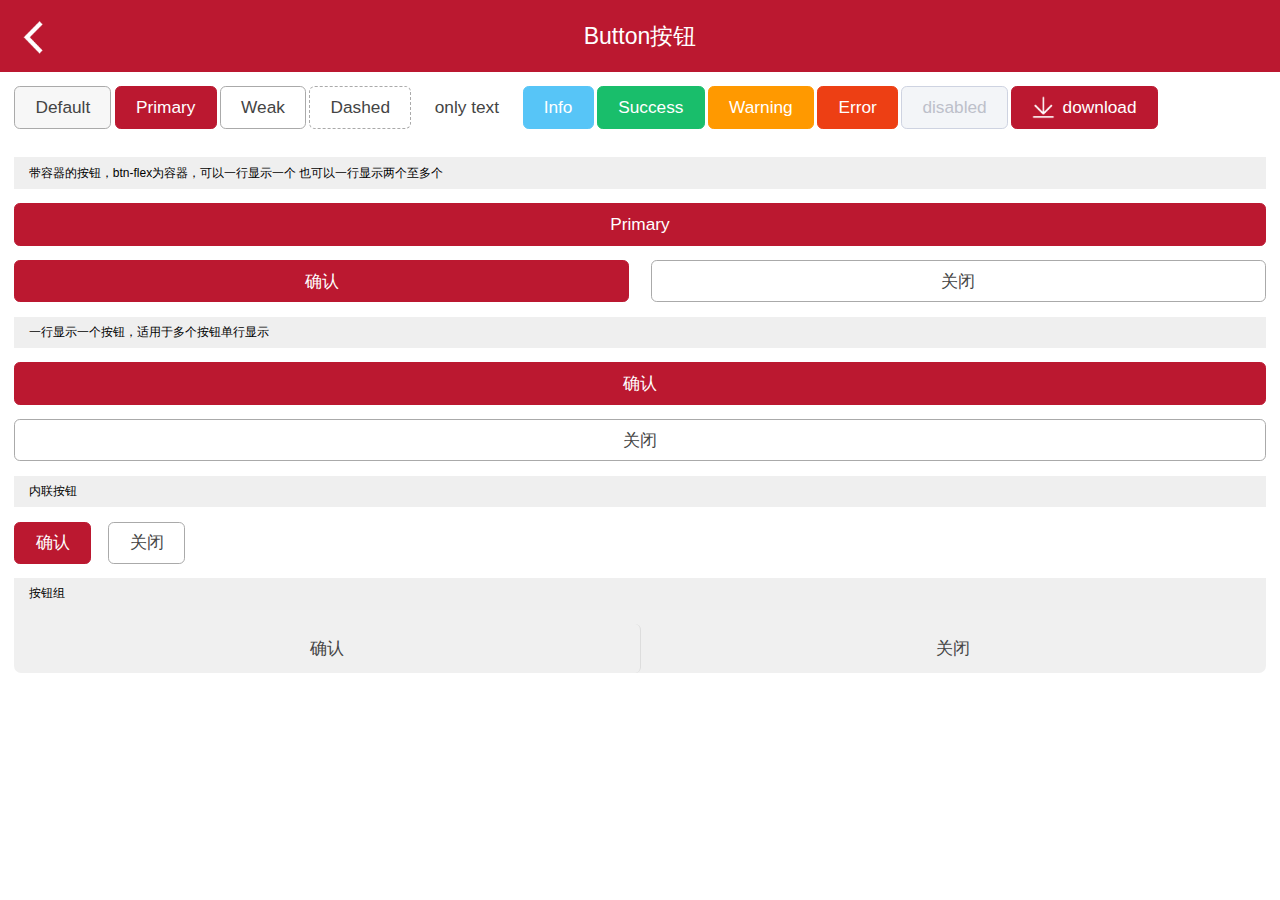
<file: html/Button.html>
<!doctype html>
<html>
<head>
	<meta charset="utf-8">
	<title>通用样式库</title>
    <meta name="viewport" content="width=device-width, initial-scale=1.0, maximum-scale=1.0, user-scalable=no" />
    <link rel="stylesheet" href="../css/reset.css"/>
    <link rel="stylesheet" href="../css/base.css"/>
    <link rel="stylesheet" href="../css/i-btn.css"/>
</head>

<body>
<div class="ui-module">
	<header class="header">
        <span class="header-l">
            <a href="index.html" class="item goback"></a>
        </span>
        <h1 class="tit">Button按钮</h1>
        <span class="header-r">
        </span>
    </header>
    <div class="ui-bd">
        <div class="btn-group">
            <span class="btn">Default</span>
            <span class="btn btn-primary">Primary</span>
            <span class="btn btn-weak">Weak</span>
            <span class="btn btn-dashed">Dashed</span>
            <span class="btn btn-txt">only text</span>
            <span class="btn btn-info">Info</span>
            <span class="btn btn-success">Success</span>
            <span class="btn btn-warning">Warning</span>
            <span class="btn btn-error">Error</span>
            <span class="btn btn-primary disabled">disabled</span>
            <span class="btn btn-primary"><i class="icon icon-dl"></i>download</span>
        </div>

        <div class="btn-group">
            <h2 class="mod-tit">带容器的按钮，btn-flex为容器，可以一行显示一个 也可以一行显示两个至多个</h2>
            <div class="btn-flex">
                <span class="btn btn-primary">Primary</span>
            </div>
            <div class="btn-flex">
                <span class="btn btn-primary">确认</span>
                <span class="btn btn-weak">关闭</span>
            </div>
            <h2 class="mod-tit">一行显示一个按钮，适用于多个按钮单行显示</h2>
            <div class="btn-block">
                <span class="btn btn-primary">确认</span>
                <span class="btn btn-weak">关闭</span>
            </div>
            <h2 class="mod-tit">内联按钮</h2>
            <div class="btn-inline">
                <span class="btn btn-primary">确认</span>
                <span class="btn btn-weak">关闭</span>
            </div>
            <h2 class="mod-tit">按钮组</h2>
            <div class="btn-row">
                <span class="btn btn-txt">确认</span>
                <span class="btn btn-txt">关闭</span>
            </div>
        </div>
    </div>
</div>
<script src="../js/flexible.js"></script>
</body>
</html>
</file>
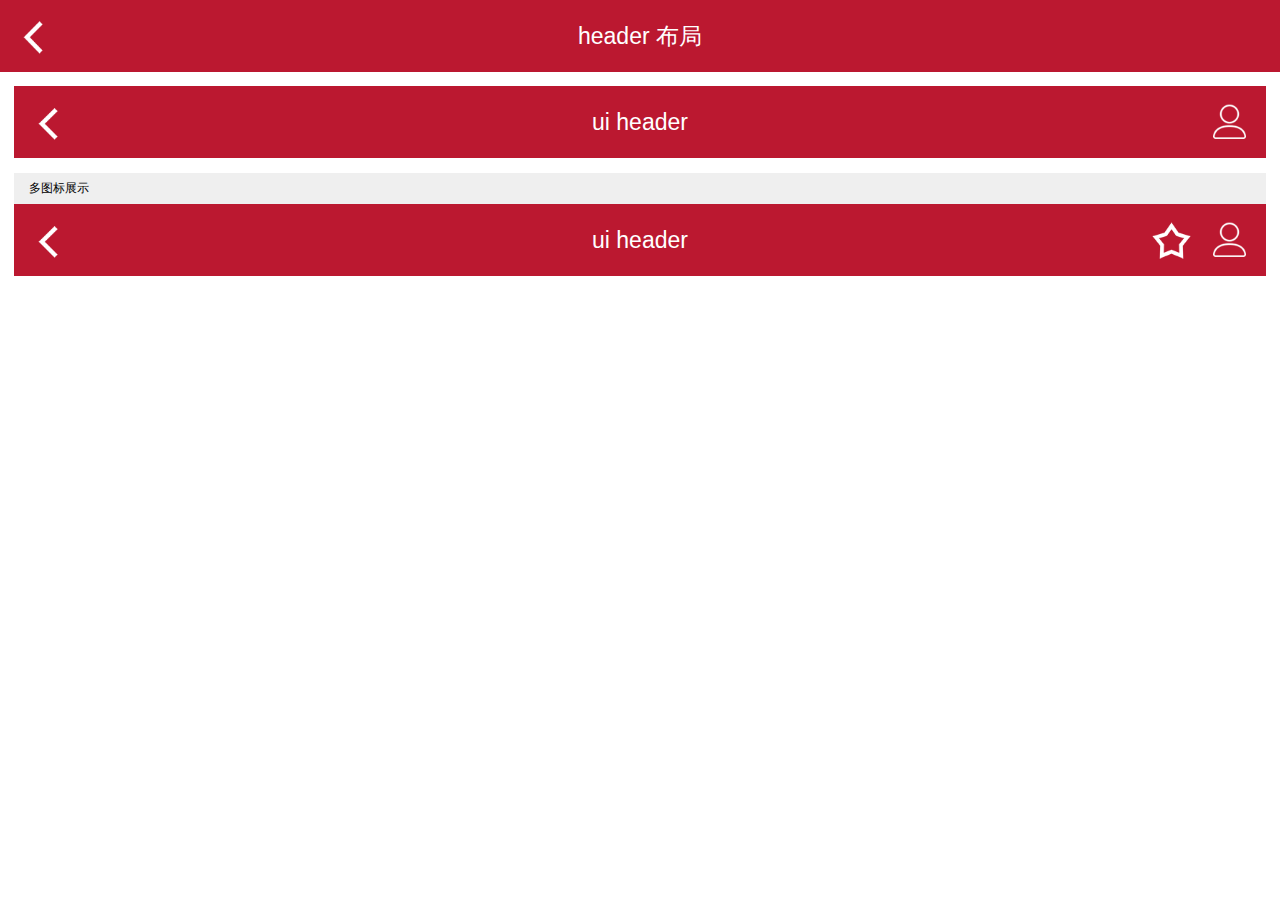
<file: html/header.html>
<!doctype html>
<html>
<head>
	<meta charset="utf-8">
	<title>i-ui</title>
    <meta name="viewport" content="width=device-width, initial-scale=1.0, maximum-scale=1.0, user-scalable=no" />
    <link rel="stylesheet" href="../css/reset.css"/>
    <link rel="stylesheet" href="../css/base.css"/>
    <link rel="stylesheet" href="../css/i-header.css"/>
</head>

<body>
<div class="ui-module">
	<header class="header">
        <span class="header-l">
            <a href="index.html" class="item goback"></a>
        </span>
        <h1 class="tit">header 布局</h1>
        <span class="header-r">
        </span>
    </header>
    <div class="ui-bd">
        <div class="header-group">
            <div class="ui-header">
                <div class="header-l">
                    <a href="" class="header-item">
                        <i class="icon icon-goback"></i>
                    </a>
                </div>
                <h1 class="tit">ui header</h1>
                <div class="header-r">
                    <a href="" class="header-item">
                        <i class="icon icon-user"></i>
                    </a>
                </div>
            </div>
            <h2 class="mod-tit">多图标展示</h2>
            <div class="ui-header">
                <div class="header-l">
                    <a href="" class="header-item">
                        <i class="icon icon-goback"></i>
                    </a>
                </div>
                <h1 class="tit">ui header</h1>
                <div class="header-r">
                    <a href="" class="header-item">
                        <i class="icon icon-clec"></i>
                    </a>
                    <a href="" class="header-item">
                        <i class="icon icon-user"></i>
                    </a>
                </div>
            </div>
        </div>
    </div>
</div>
<script src="../js/flexible.js"></script>
</body>
</html>
</file>
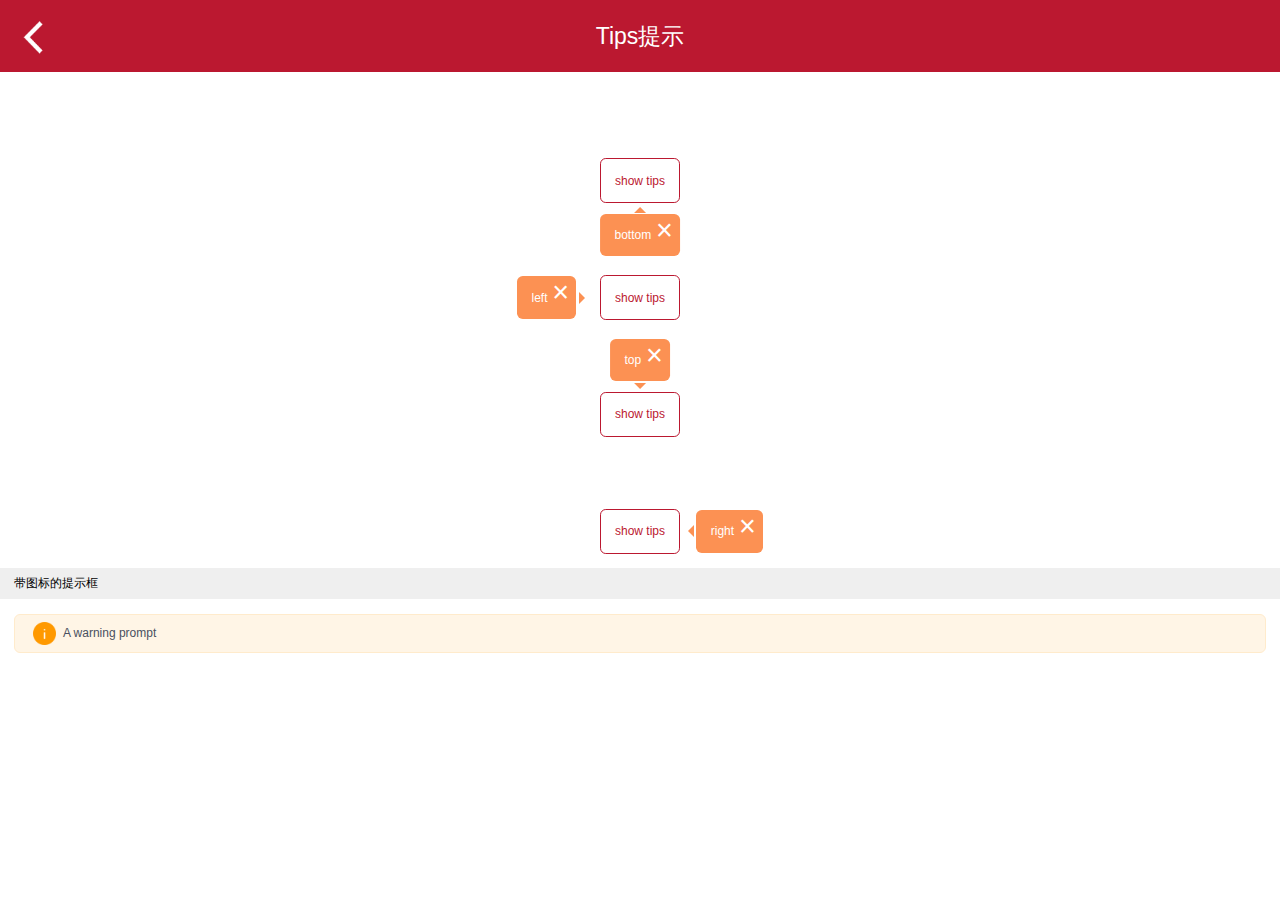
<file: html/tips.html>
<!doctype html>
<html>
<head>
	<meta charset="utf-8">
	<title>通用样式库</title>
    <meta name="viewport" content="width=device-width, initial-scale=1.0, maximum-scale=1.0, user-scalable=no" />
    <link rel="stylesheet" href="../css/reset.css"/>
    <link rel="stylesheet" href="../css/base.css"/>
    <link rel="stylesheet" href="../css/i-tips.css"/>
</head>

<body>
<div class="ui-module">
	<header class="header">
        <span class="header-l">
            <a href="index.html" class="item goback"></a>
        </span>
        <h1 class="tit">Tips提示</h1>
        <span class="header-r">
        </span>
    </header>
    <div class="ui-bd">
        <div class="tips-group">
            <div class="tips-eg">
                <div class="tips-cont">
                    show tips
                    <div class="panel-tips panel-tips-bottom">
                        <span class="close">×</span>
                        <span class="panel-tips-arrow"></span>
                        <p>bottom</p>
                    </div>
                </div>
            </div>
            <div class="tips-eg">
                <div class="tips-cont">
                    show tips
                    <div class="panel-tips panel-tips-left">
                        <span class="close">×</span>
                        <span class="panel-tips-arrow"></span>
                        <p>left</p>
                    </div>
                </div>
                
            </div>
            <div class="tips-eg">
                <div class="tips-cont">
                    show tips
                    <div class="panel-tips panel-tips-top">
                        <span class="close">×</span>
                        <span class="panel-tips-arrow"></span>
                        <p>top</p>
                    </div>
                </div>
                
            </div>

            <div class="tips-eg">
                <div class="tips-cont">
                    show tips
                    <div class="panel-tips panel-tips-right">
                        <span class="close">×</span>
                        <span class="panel-tips-arrow"></span>
                        <p>right</p>
                    </div>
                </div>
                
            </div>
        </div>

        <h2 class="mod-tit">带图标的提示框</h2>
        <div class="tips-group">
            <div class="mod-tips">
                <p><i class="icon-infor"></i>A warning prompt</p>
            </div>
        </div>
    </div>
</div>
<script src="../js/flexible.js"></script>
</body>
</html>
</file>
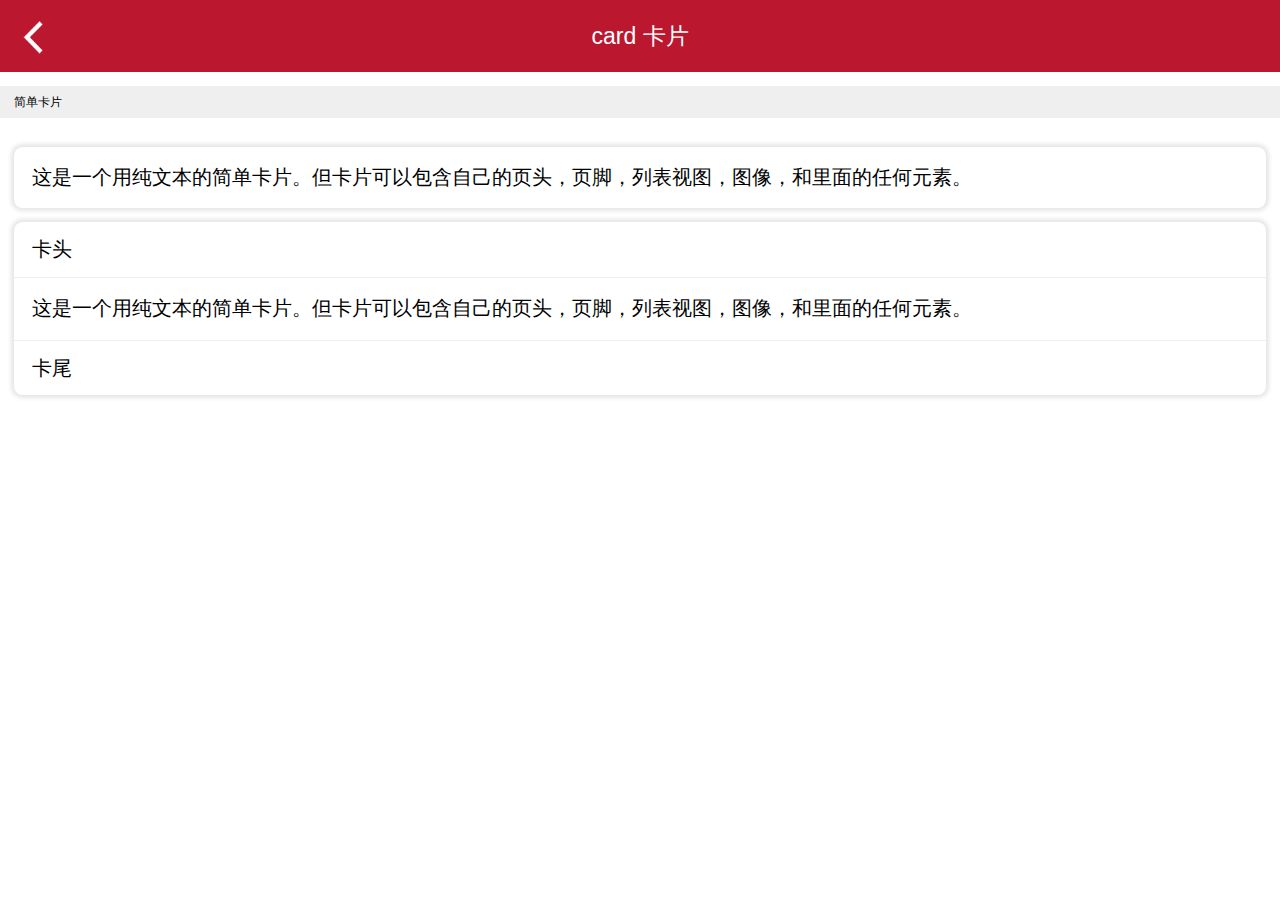
<file: html/card/card.html>
<!doctype html>
<html>
<head>
	<meta charset="utf-8">
	<title>通用样式库</title>
    <meta name="viewport" content="width=device-width, initial-scale=1.0, maximum-scale=1.0, user-scalable=no" />
    <link rel="stylesheet" href="../../css/reset.css"/>
    <link rel="stylesheet" href="../../css/base.css"/>
    <link rel="stylesheet" href="../../css/i-card.css"/>
</head>

<body>
<div class="ui-module">
	<header class="header">
        <span class="header-l">
            <a href="../index.html" class="item goback"></a>
        </span>
        <h1 class="tit">card 卡片</h1>
        <span class="header-r">
        </span>
    </header>
    <div class="ui-bd">
        <h2 class="mod-tit">简单卡片</h2>
        <div class="card-group">
            <div class="mode-card">
                <div class="card-bd">
                    <p>这是一个用纯文本的简单卡片。但卡片可以包含自己的页头，页脚，列表视图，图像，和里面的任何元素。</p>
                </div>
            </div>
             <div class="mode-card">
                <div class="card-hd">
                    <h2 class="tit">卡头</h2>
                </div>
                <div class="card-bd">
                    <p>这是一个用纯文本的简单卡片。但卡片可以包含自己的页头，页脚，列表视图，图像，和里面的任何元素。</p>
                </div>
                <div class="card-ft">
                    卡尾
                </div>
            </div>
        </div>
    </div>
</div>
<script src="../../js/flexible.js"></script>
</body>
</html>
</file>
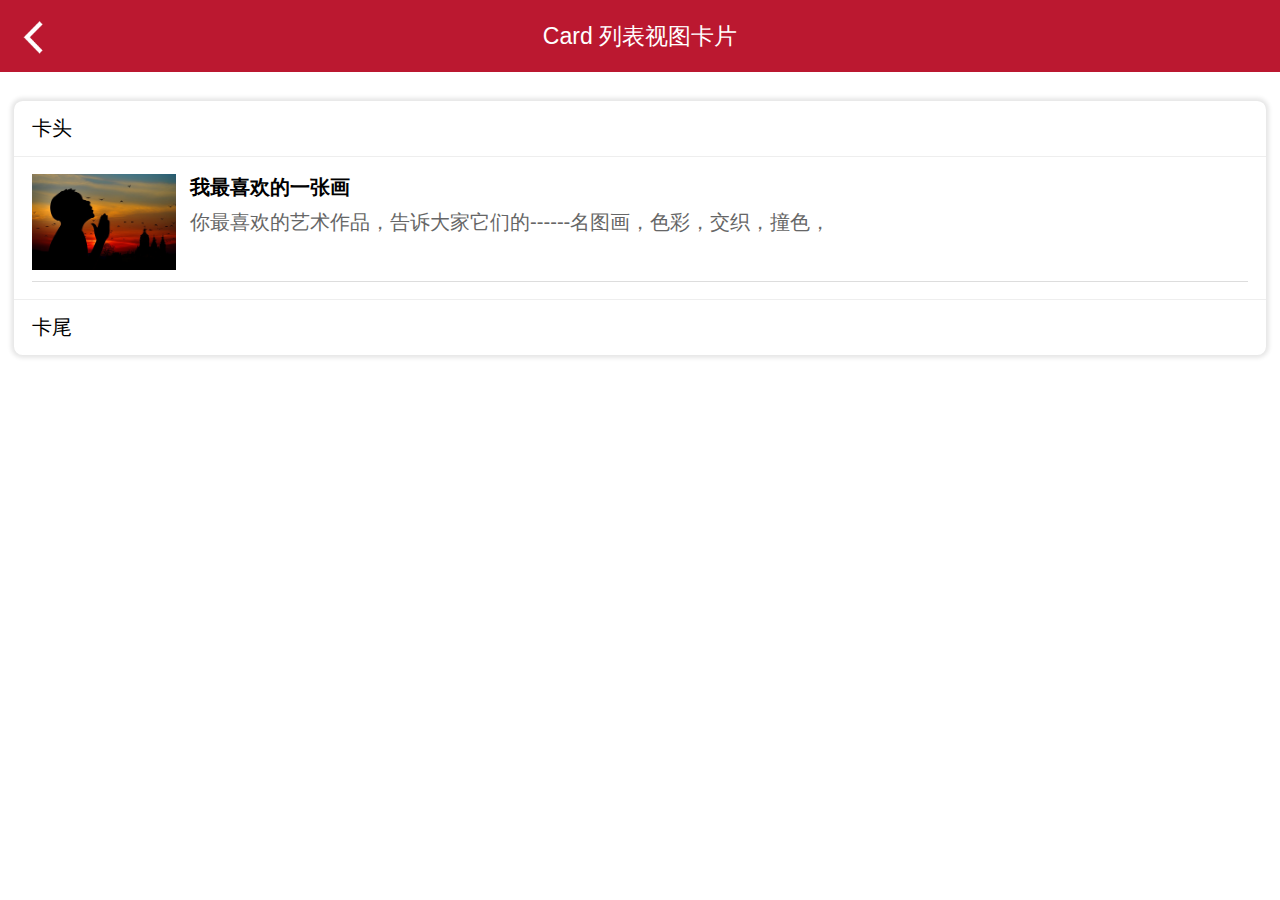
<file: html/card/cardList.html>
<!doctype html>
<html>
<head>
	<meta charset="utf-8">
	<title>通用样式库</title>
    <meta name="viewport" content="width=device-width, initial-scale=1.0, maximum-scale=1.0, user-scalable=no" />
    <link rel="stylesheet" href="../../css/reset.css"/>
    <link rel="stylesheet" href="../../css/base.css"/>
    <link rel="stylesheet" href="../../css/i-list.css"/>
    <link rel="stylesheet" href="../../css/i-card.css"/>
</head>

<body>
<div class="ui-module">
	<header class="header">
        <span class="header-l">
            <a href="../index.html" class="item goback"></a>
        </span>
        <h1 class="tit">Card 列表视图卡片</h1>
        <span class="header-r">
        </span>
    </header>
    <div class="ui-bd">
        <div class="card-group">
            <div class="mode-card">
                <div class="card-hd">
                    <h2 class="tit">卡头</h2>
                </div>
                <div class="card-bd">
                    <ul class="list-sty1">
                        <li>
                            <span class="img">
                                <img src="../../img/public/img4x3.jpg" alt="">
                            </span>
                            <div class="txt">
                                <h3 class="tit">我最喜欢的一张画</h3>
                                <p class="msg">你最喜欢的艺术作品，告诉大家它们的------名图画，色彩，交织，撞色，</p>
                            </div>
                        </li>
                    </ul>
                </div>
                <div class="card-ft">
                    卡尾
                </div>
            </div> 
        </div>
    </div>
</div>
<script src="../../js/flexible.js"></script>
</body>
</html>
</file>
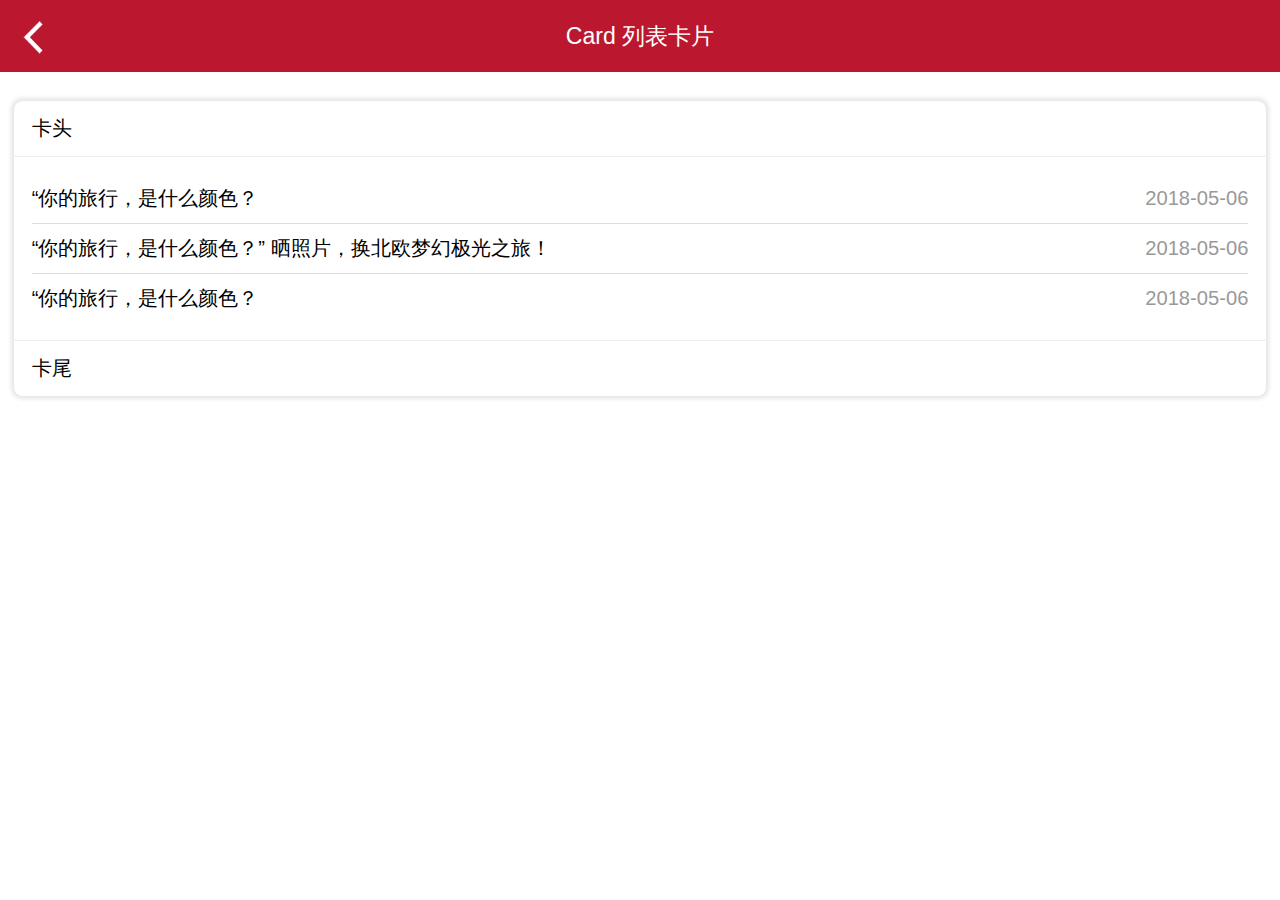
<file: html/card/cardList2.html>
<!doctype html>
<html>
<head>
    <meta charset="utf-8">
    <title>通用样式库</title>
    <meta name="viewport" content="width=device-width, initial-scale=1.0, maximum-scale=1.0, user-scalable=no" />
    <link rel="stylesheet" href="../../css/reset.css"/>
    <link rel="stylesheet" href="../../css/base.css"/>
    <link rel="stylesheet" href="../../css/i-list.css"/>
    <link rel="stylesheet" href="../../css/i-card.css"/>
</head>

<body>
<div class="ui-module">
    <header class="header">
        <span class="header-l">
            <a href="../index.html" class="item goback"></a>
        </span>
        <h1 class="tit">Card 列表卡片</h1>
        <span class="header-r">
        </span>
    </header>
    <div class="ui-bd">
        <div class="card-group">
            <div class="mode-card">
                <div class="card-hd">
                    <h2 class="tit">卡头</h2>
                </div>
                <div class="card-bd">
                    <ul class="list-sty2">
                        <li>
                            <h3 class="txt">“你的旅行，是什么颜色？</h3>
                            <span class="time">2018-05-06</span>
                        </li>
                        <li>
                            <h3 class="txt">“你的旅行，是什么颜色？” 晒照片，换北欧梦幻极光之旅！</h3>
                            <span class="time">2018-05-06</span>
                        </li>
                        <li>
                            <h3 class="txt">“你的旅行，是什么颜色？</h3>
                            <span class="time">2018-05-06</span>
                        </li>
                    </ul>
                </div>
                <div class="card-ft">
                    卡尾
                </div>
            </div> 
        </div>
    </div>
</div>
<script src="../../js/flexible.js"></script>
</body>
</html>
</file>
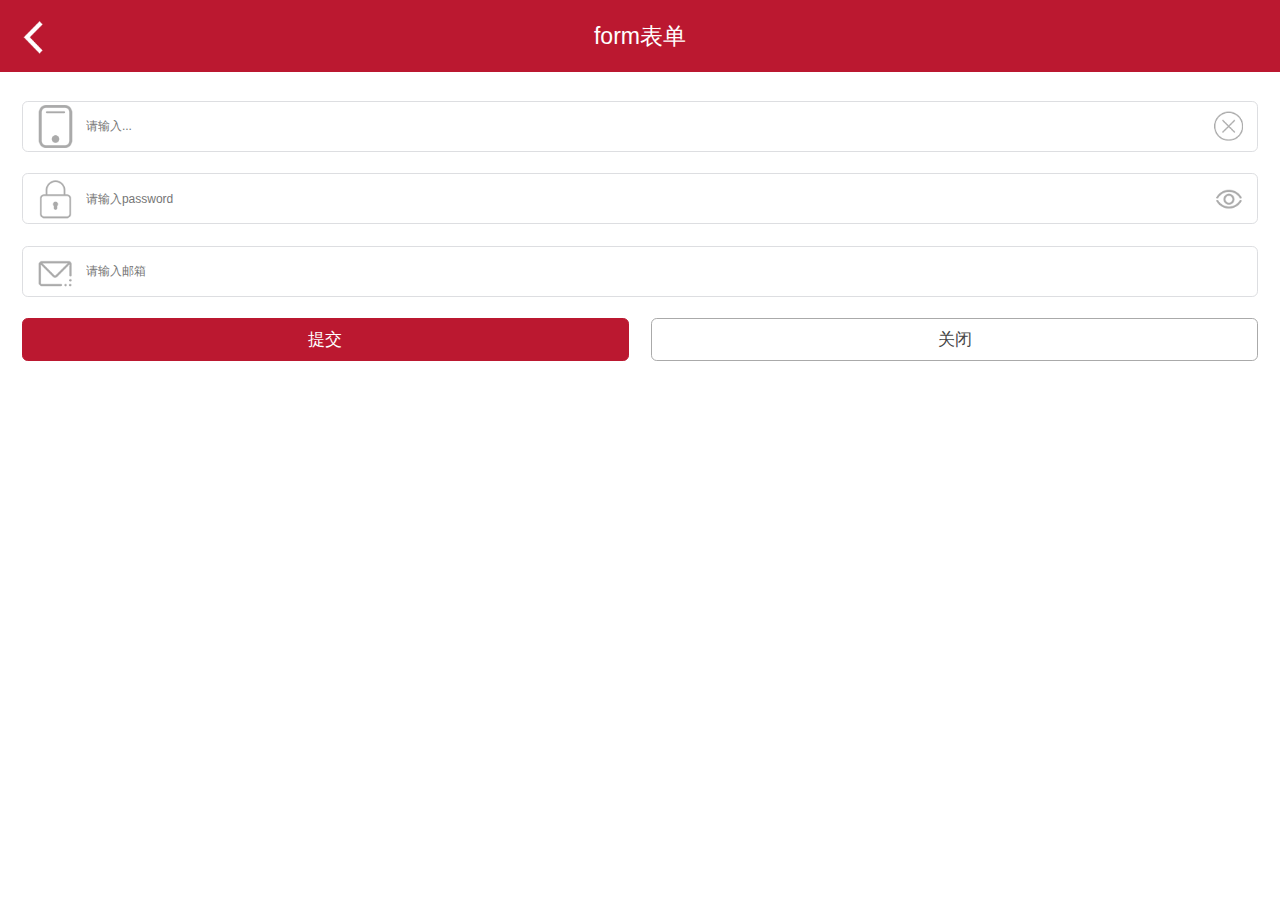
<file: html/form/form-icon.html>
<!doctype html>
<html>
<head>
	<meta charset="utf-8">
	<title>通用样式库</title>
    <meta name="viewport" content="width=device-width, initial-scale=1.0, maximum-scale=1.0, user-scalable=no" />
    <link rel="stylesheet" href="../../css/reset.css"/>
    <link rel="stylesheet" href="../../css/base.css"/>
    <link rel="stylesheet" href="../../css/i-btn.css"/>
    <link rel="stylesheet" href="../../css/i-form.css"/>
</head>

<body>
<div class="ui-module">
	<header class="header">
        <span class="header-l">
            <a href="../index.html" class="item goback"></a>
        </span>
        <h1 class="tit">form表单</h1>
        <span class="header-r">
        </span>
    </header>
    <div class="ui-bd">
        <div class="fm-group">
            <ul class="fm-icon-list">
                <li class="fm-item">
                    <span class="icon icon-iphone"></span>
                    <div class="txt">
                        <input type="text" placeholder="请输入..." class="ipt-txt ipt-all">
                        <span class="delet"></span>
                    </div>
                </li>
                <li class="fm-item">
                    <span class="icon icon-psw"></span>
                    <div class="txt">
                        <input type="password" placeholder="请输入password" class="ipt-txt ipt-all">
                        <span class="eye eye-open"></span>
                    </div>
                </li>
                <li class="fm-item">
                    <span class="icon icon-email"></span>
                    <div class="txt">
                        <input type="text" placeholder="请输入邮箱" class="ipt-txt ipt-all">
                    </div>
                </li>
            </ul>
            <div class="btn-flex">
                <span class="btn btn-primary">提交</span>
                <span class="btn btn-weak">关闭</span>
            </div>
        </div>
    </div>
</div>
<script src="../../js/flexible.js"></script>
</body>
</html>
</file>
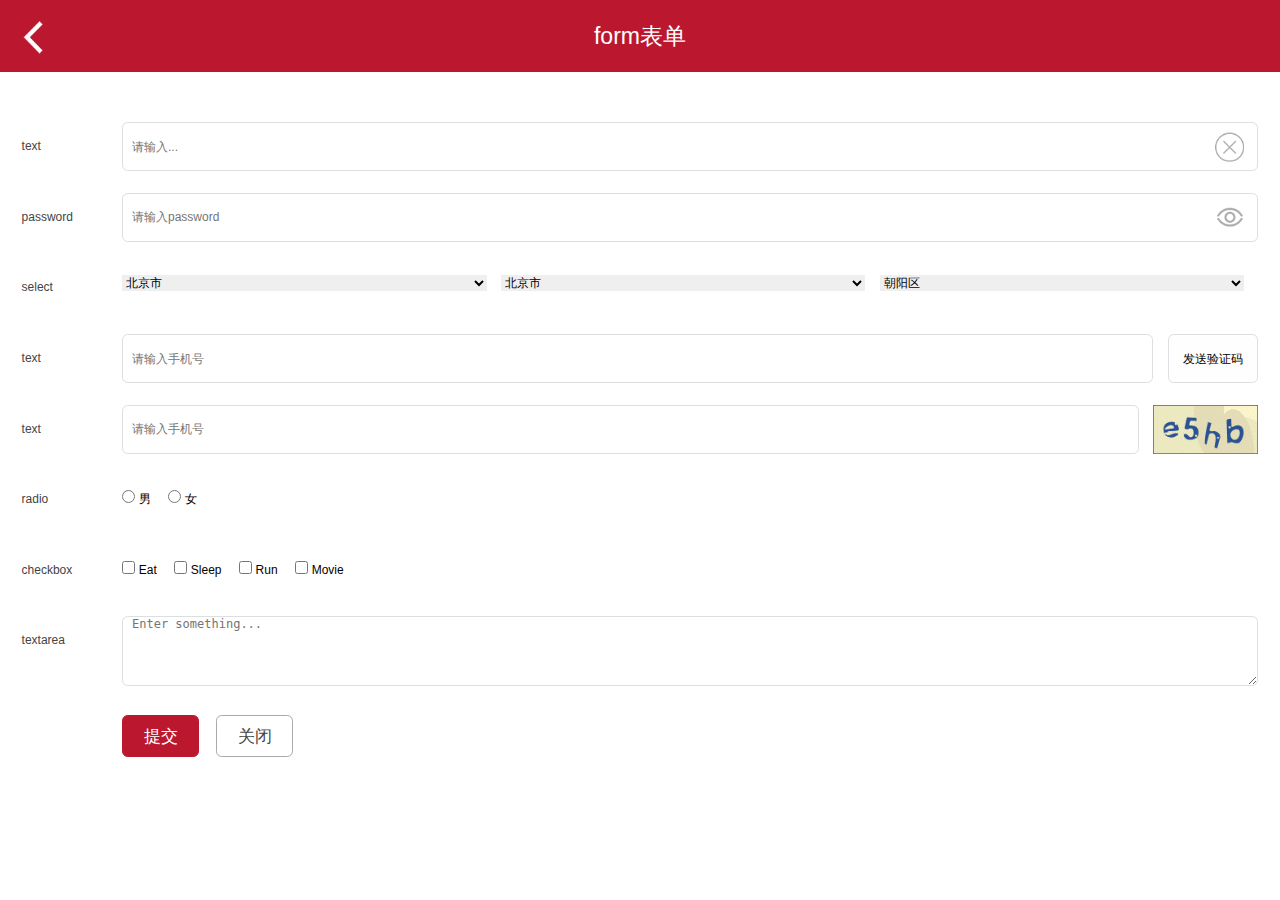
<file: html/form/form.html>
<!doctype html>
<html>
<head>
	<meta charset="utf-8">
	<title>通用样式库</title>
    <meta name="viewport" content="width=device-width, initial-scale=1.0, maximum-scale=1.0, user-scalable=no" />
    <link rel="stylesheet" href="../../css/reset.css"/>
    <link rel="stylesheet" href="../../css/base.css"/>
    <link rel="stylesheet" href="../../css/i-btn.css"/>
    <link rel="stylesheet" href="../../css/i-form.css"/>
</head>

<body>
<div class="ui-module">
	<header class="header">
        <span class="header-l">
            <a href="../index.html" class="item goback"></a>
        </span>
        <h1 class="tit">form表单</h1>
        <span class="header-r">
        </span>
    </header>
    <div class="ui-bd">
        <div class="fm-group">
            <ul class="fm-list">
                <li class="fm-item">
                    <span class="tit">text</span>
                    <div class="txt">
                        <input type="text" placeholder="请输入..." class="ipt-txt ipt-all">
                        <span class="delet"></span>

                    </div>
                </li>
                <li class="fm-item">
                    <span class="tit">password</span>
                    <div class="txt">
                        <input type="password" placeholder="请输入password" class="ipt-txt ipt-all">
                        <span class="eye eye-open"></span>
                    </div>
                </li>
                <li class="fm-item">
                    <span class="tit">select</span>
                    <div class="txt ">
                        <div class="select-inner">
                            <span class="slect-item">
                                <select name="" id="" class="select">
                                    <option value="">北京市</option>
                                </select>
                            </span>
                            <span class="slect-item">
                                <select name="" id="" class="select">
                                    <option value="">北京市</option>
                                </select>
                            </span>
                            <span class="slect-item">
                                <select name="" id="" class="select">
                                    <option value="">朝阳区</option>
                                </select>
                            </span>
                        </div>
                    </div>
                </li>
                <li class="fm-item">
                    <span class="tit">text</span>
                    <div class="txt">
                        <input type="text" placeholder="请输入手机号" class="ipt-txt ipt-all">
                    </div>
                    <span class="smscode">发送验证码</span>
                </li>
                <li class="fm-item">
                    <span class="tit">text</span>
                    <div class="txt">
                        <input type="text" placeholder="请输入手机号" class="ipt-txt ipt-all">
                    </div>
                    <span class="captcha"><img src="../../img/form/captcha.png" alt=""></span>
                </li>
                <li class="fm-item">
                    <span class="tit">radio</span>
                    <div class="txt">
                        <label for="" class="radio-item">
                            <input type="radio" value="male" name="sex"> 男
                        </label>
                        <label for="" class="radio-item">
                            <input type="radio" value="female" name="sex"> 女
                        </label>
                    </div>
                </li>
                <li class="fm-item">
                    <span class="tit">checkbox</span>
                    <div class="txt">
                        <label class="checkbox-item">
                            <input type="checkbox" class="ui-checkbox-input" value="Eat"></span>
                            <span>Eat</span>
                        </label>
                        <label class="checkbox-item">
                            <input type="checkbox" class="ui-checkbox-input" value="Sleep"></span>
                            <span>Sleep</span>
                        </label>
                        <label class="checkbox-item">
                            <input type="checkbox" class="ui-checkbox-input" value="Run"></span>
                            <span>Run</span>
                        </label>
                        <label class="checkbox-item">
                            <input type="checkbox" class="ui-checkbox-input" value="Movie"></span>
                            <span>Movie</span>
                        </label>
                    </div>
                </li>
                <li class="fm-item">
                    <span class="tit">textarea</span>
                    <div class="txt">
                        <textarea wrap="soft" placeholder="Enter something..." rows="2" class="ipt-tara ipt-all" style="height: 70px; min-height: 52px; max-height: 115px;"></textarea>
                    </div>
                </li>
            </ul>
            <div class="btn-inline">
                <span class="btn btn-primary">提交</span>
                <span class="btn btn-weak">关闭</span>
            </div>
        </div>
    </div>
</div>
<script src="../../js/flexible.js"></script>
</body>
</html>
</file>
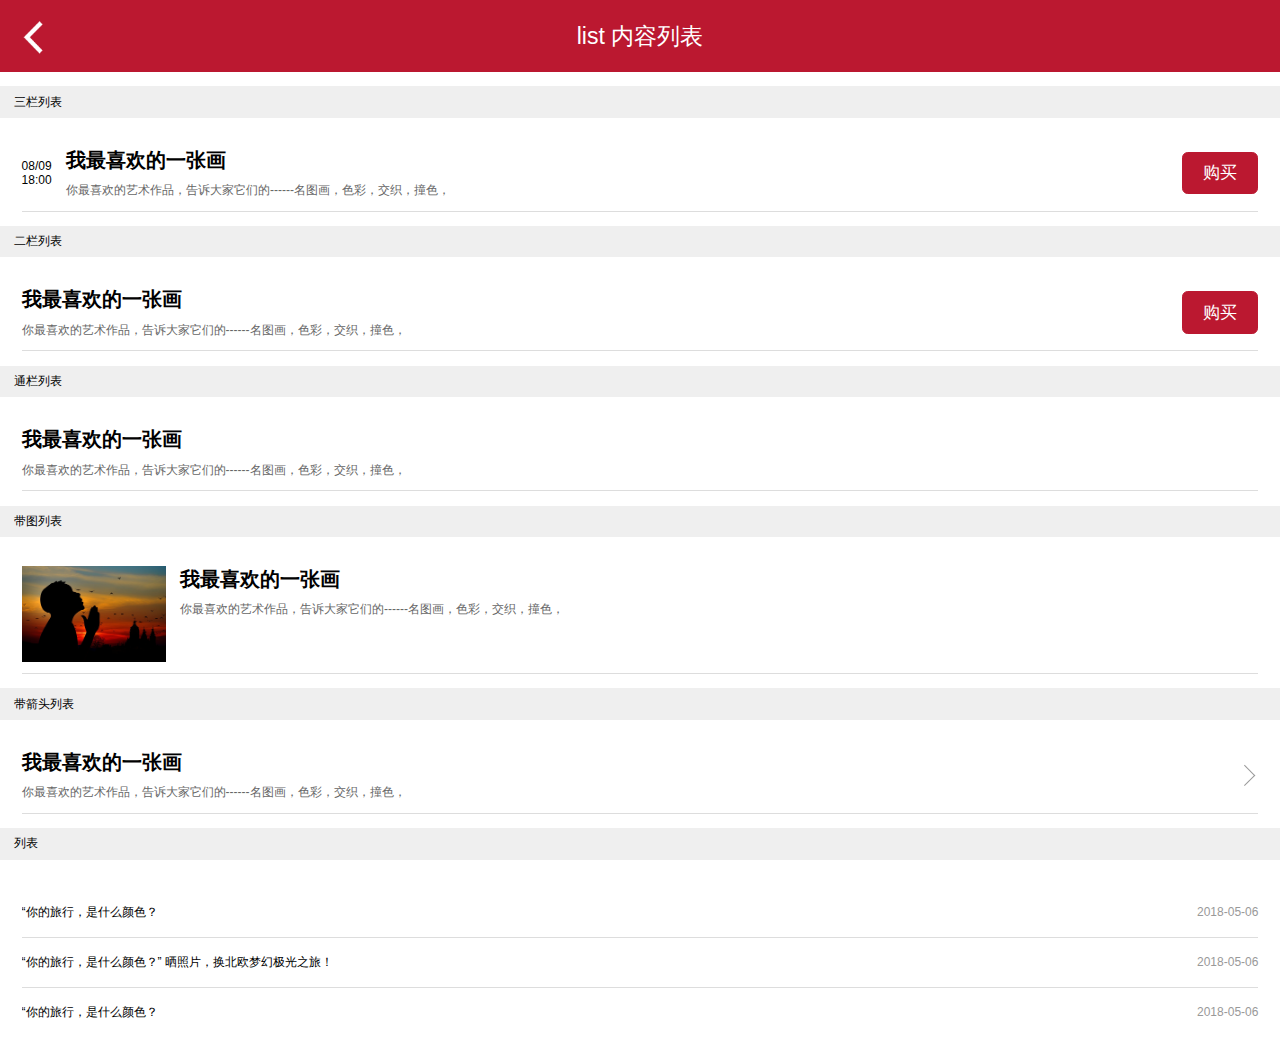
<file: html/list/list.html>
<!doctype html>
<html>
<head>
	<meta charset="utf-8">
	<title>通用样式库</title>
    <link rel="stylesheet" href="../../css/reset.css"/>
    <link rel="stylesheet" href="../../css/base.css"/>
    <link rel="stylesheet" href="../../css/i-btn.css"/>
    <link rel="stylesheet" href="../../css/i-list.css"/>
</head>

<body>
<div class="ui-module">
	<header class="header">
        <span class="header-l">
            <a href="../index.html" class="item goback"></a>
        </span>
        <h1 class="tit">list 内容列表</h1>
        <span class="header-r">
        </span>
    </header>
    <div class="ui-bd">
        <h2 class="mod-tit">三栏列表</h2>
        <div class="list-group">
            <ul class="list-sty1">
                <li>
                    <span class="time">08/09<br/>18:00</span>
                    <div class="txt">
                        <h3 class="tit">我最喜欢的一张画</h3>
                        <p class="msg">你最喜欢的艺术作品，告诉大家它们的------名图画，色彩，交织，撞色，</p>
                    </div>
                    <span class="status"><span class="btn btn-primary">购买</span></span>
                </li>
            </ul>
            
        </div>
        <h2 class="mod-tit">二栏列表</h2>
        <div class="list-group">
            <ul class="list-sty1">
                <li>
                    <div class="txt">
                        <h3 class="tit">我最喜欢的一张画</h3>
                        <p class="msg">你最喜欢的艺术作品，告诉大家它们的------名图画，色彩，交织，撞色，</p>
                    </div>
                    <span class="status"><span class="btn btn-primary">购买</span></span>
                </li>
            </ul>
        </div>
        <h2 class="mod-tit">通栏列表</h2>
        <div class="list-group">
            <ul class="list-sty1">
                <li>
                    <div class="txt">
                        <h3 class="tit">我最喜欢的一张画</h3>
                        <p class="msg">你最喜欢的艺术作品，告诉大家它们的------名图画，色彩，交织，撞色，</p>
                    </div>
                </li>
            </ul>
        </div>
        <h2 class="mod-tit">带图列表</h2>
        <div class="list-group">
            <ul class="list-sty1">
                <li>
                    <span class="img">
                        <img src="../../img/public/img4x3.jpg" alt="">
                    </span>
                    <div class="txt">
                        <h3 class="tit">我最喜欢的一张画</h3>
                        <p class="msg">你最喜欢的艺术作品，告诉大家它们的------名图画，色彩，交织，撞色，</p>
                    </div>
                </li>
            </ul>
        </div>
        <h2 class="mod-tit">带箭头列表</h2>
        <div class="list-group">
            <ul class="list-sty1">
                <li>
                    <div class="txt">
                        <h3 class="tit">我最喜欢的一张画</h3>
                        <p class="msg">你最喜欢的艺术作品，告诉大家它们的------名图画，色彩，交织，撞色，</p>
                    </div>
                    <span class="arrow"></span>
                </li>
            </ul>
        </div>
        <h2 class="mod-tit">列表</h2>
        <div class="list-group">
            <ul class="list-sty2">
                <li>
                    <h3 class="txt">“你的旅行，是什么颜色？</h3>
                    <span class="time">2018-05-06</span>
                </li>
                <li>
                    <h3 class="txt">“你的旅行，是什么颜色？” 晒照片，换北欧梦幻极光之旅！</h3>
                    <span class="time">2018-05-06</span>
                </li>
                <li>
                    <h3 class="txt">“你的旅行，是什么颜色？</h3>
                    <span class="time">2018-05-06</span>
                </li>
            </ul>
        </div>
    </div>
</div>
<script src="../../js/flexible.js"></script>
</body>
</html>
</file>
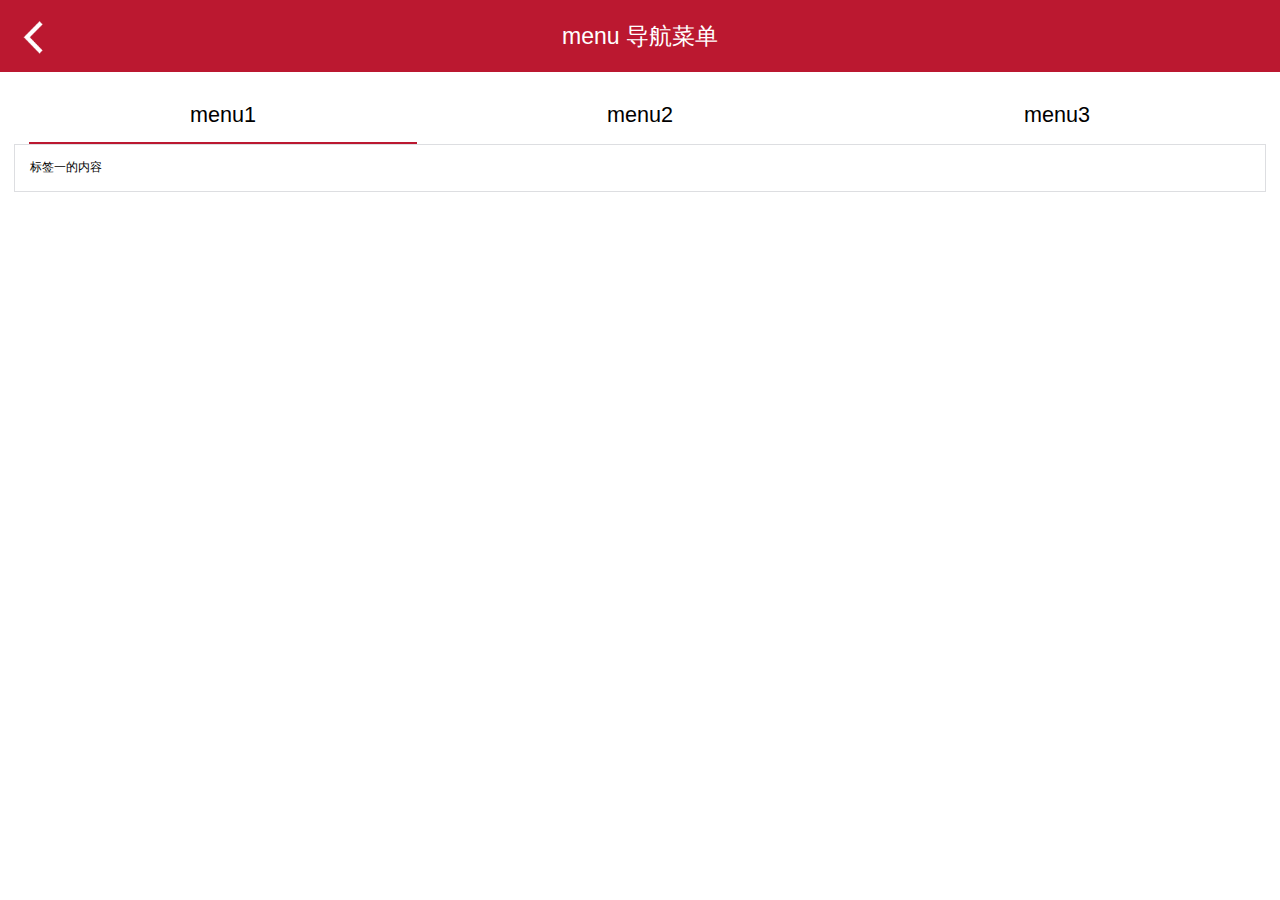
<file: html/nav/menu.html>
<!doctype html>
<html>
<head>
	<meta charset="utf-8">
	<title>通用样式库</title>
    <meta name="viewport" content="width=device-width, initial-scale=1.0, maximum-scale=1.0, user-scalable=no" />
    <link rel="stylesheet" href="../../css/reset.css"/>
    <link rel="stylesheet" href="../../css/base.css"/>
    <link rel="stylesheet" href="../../css/i-nav.css"/>
    <script src="../../js/jquery-3.3.1.min.js"></script>
</head>

<body>
<div class="ui-module">
	<header class="header">
        <span class="header-l">
            <a href="../index.html" class="item goback"></a>
        </span>
        <h1 class="tit">menu 导航菜单</h1>
        <span class="header-r">
        </span>
    </header>
    <div class="ui-bd">
        <div class="menu-group">
            <ul class="tab-nav-list">
                <li class="current">
                    <span class="inner">menu1</span>
                </li>
                <li>
                    <span class="inner">menu2</span>
                </li>
                <li>
                    <span class="inner">menu3</span>
                </li>
            </ul>
            <div class="tab-cont" style="display: block">标签一的内容</div>
            <div class="tab-cont" style="display: none">标签二的内容</div>
            <div class="tab-cont" style="display: none">标签三的内容</div>
        </div>

        
    </div>
</div>
<script type="text/javascript">
$(document).ready(function(){
  $('.tab-nav-list').on('click', 'li' ,function(e){
    var index=$(this).index()
    $(this).addClass('current').siblings().removeClass('current');
    $(".tab-cont").hide().eq(index).show();
  })
});
</script>
<script src="../../js/flexible.js"></script>
</body>
</html>
</file>
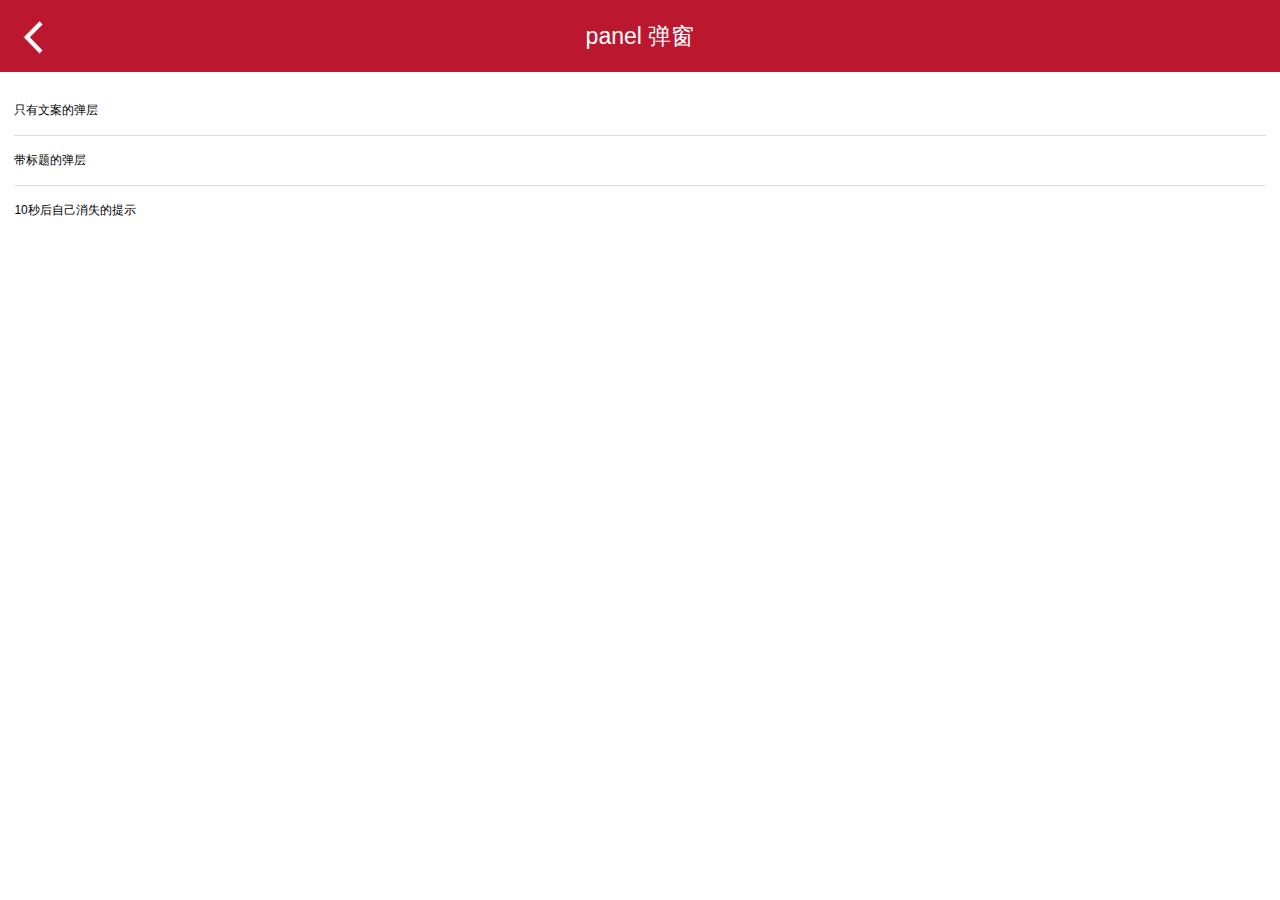
<file: html/panel/panel.html>
<!doctype html>
<html>
<head>
	<meta charset="utf-8">
	<title>通用样式库</title>
    <meta name="viewport" content="width=device-width, initial-scale=1.0, maximum-scale=1.0, user-scalable=no" />
    <link rel="stylesheet" href="../../css/reset.css"/>
    <link rel="stylesheet" href="../../css/base.css"/>
    <link rel="stylesheet" href="../../css/i-btn.css"/>
    <link rel="stylesheet" href="../../css/i-list.css"/>
    <link rel="stylesheet" href="../../css/i-panel.css"/>
    <script src="../../js/jquery-3.3.1.min.js"></script>
</head>

<body>
<div class="ui-module">
	<header class="header">
        <span class="header-l">
            <a href="../index.html" class="item goback"></a>
        </span>
        <h1 class="tit">panel 弹窗</h1>
        <span class="header-r">
        </span>
    </header>
    <div class="ui-bd">
        <div class="panel-group">
            <ul class="list-sty2">
                <li id="alertTxt">
                    <h3 class="txt">只有文案的弹层</h3>
                </li>
                <li id="alertTitTxt">
                    <h3 class="txt">带标题的弹层</h3>
                </li>
                <li id="alertTips">
                    <h3 class="txt">10秒后自己消失的提示</h3>
                </li>
            </ul>
        </div>
    </div>
    <!-- 只有文案的alert -->
    <div class="panel-mask" id="panelMask"></div>
    <div class="panel" id="panelTxt">
        <div class="panel-fdback">
            <p>这是一段提示消息</p>
        </div>
        <div class="btn-row">
            <span class="btn btn-txt" id="closePanel">确认</span>
        </div>
    </div>
    <div class="panel" id="panelTitTxt">
        <div class="panel-hd">
            <h2 class="panel-tit">弹层标题</h2>
        </div>
        <div class="panel-fdback">
            <p>这是一段提示消息</p>
        </div>
        <div class="btn-row">
            <span class="btn btn-txt" id="closeTitPanel">确认</span>
        </div>
    </div>
    <div class="panel-tips" id="jsPanelTips">
        <p>我在10秒后自己消失</p>
    </div>
</div>
<script type="text/javascript">
    $(document).ready(function(){
        $('#alertTxt').on('click',function(){
            
            $('#panelMask').css({ "opacity":'1','visibility':'visible'} )
            $('#panelTxt').css({ "opacity":'1','visibility':'visible'} )
        })
        $('#closePanel').on('click', function(){
            $('#panelMask').css({ "opacity":'0','visibility':'hidden'} )
            $('#panelTxt').css({ "opacity":'0','visibility':'hidden'} )
        })
        $('#alertTitTxt').on('click',function(){
            
            $('#panelMask').css({ "opacity":'1','visibility':'visible'} )
            $('#panelTitTxt').css({ "opacity":'1','visibility':'visible'} )
        })
        $('#closeTitPanel').on('click', function(){
            $('#panelMask').css({ "opacity":'0','visibility':'hidden'} )
            $('#panelTitTxt').css({ "opacity":'0','visibility':'hidden'} )
        })
        $('#alertTips').on('click',  function(event) {
            event.preventDefault();
            $('#jsPanelTips').css({ "opacity":'1','visibility':'visible'} )
            setTimeout(function(){
                $('#jsPanelTips').css({ "opacity":'0','visibility':'hidden'} )
                
            }, 10000);
        });
    });
</script>
<script src="../../js/flexible.js"></script>
</body>
</html>
</file>
<file: css/base.css>
@charset "utf-8";
body {
    font-family: 'PingFang SC', 'STHeitiSC-Light', 'Helvetica-Light', arial, sans-serif, 'Droid Sans Fallback';
    background:#fff;
    color: #000;
    position: relative;
}

/**/
.header{
	position: relative;
    height: 0.5rem;
    line-height: 0.5rem;
    background:#bb1830 ;
}
.header .header-l{
    position: absolute;
    left: 0;
    top:0;
    padding-top:.1rem;
}
.header .header-l .item{
    float: left;
    margin-left:.1rem;
}
.header .header-l .goback{
    width:.3rem;
    height:.3rem;
    background: url(../img/public/icon-topbar.png) no-repeat;
    background-size:.3rem auto;
}
.header .header-r{
    position: absolute;
    right: 0;
    top:0;
    padding-top:.1rem;
}
.header .header-r .item{
    float: left;
    margin-right:.1rem;
}
        
.header .tit{
    font-size:.16rem;
    line-height:.5rem;
    color:#fff;
    text-align:center;
}

.mod-tit{
	margin-top:.1rem;
	padding:.05rem .1rem;
	background:#efefef
}
</file>
<file: css/i-btn.css>
.btn-group {
	padding:0 .1rem .1rem;
}
.btn-group .btn{
	margin-top:.1rem;
}
.btn{
	display: inline-block;
    vertical-align: middle;
    border: 1px solid #aaa;
    padding: .06rem .14rem;
    font-size:.12rem;
    line-height:.16rem;
    border-radius: .04rem;
    color: #444;
    background-color: #f7f7f7;
    box-sizing: border-box;
}
.btn.btn-primary{
	background:#bb1830;
	color:#fff;
	border-color:#bb1830;
}
.btn.btn-weak{
	background:#fff;
	color:#444;
	border-color:#aaa;
}
.btn.btn-dashed{
	color: #444;
    background-color: transparent;
    border-color: #aaa;
    border-style: dashed;
}
.btn.btn-txt{
	color: #444;
    background-color: transparent;
    border:none;
}
.btn.btn-info{
	background:#57c5f7;
	color:#fff;
	border-color:#57c5f7;
}
.btn.btn-success{
	background:#19be6b;
	color:#fff;
	border-color:#19be6b;
}
.btn.btn-warning{
	background:#f90;
	color:#fff;
	border-color:#f90;
}
.btn.btn-error{
	background:#ed3f14;
	color:#fff;
	border-color:#ed3f14;
}
.btn.disabled{
	background-color: #f3f5f8;
	border: solid 1px #ced3e1;
	cursor: default;
	color:#bdc0ca;
}
.btn .icon{
	display:inline-block;
	vertical-align:top;
	margin-right:.05rem;
}
.btn .icon-dl{
	width:.16rem;
	height:.16rem;
	background: url(../img/public/icon-dl.png) no-repeat;
    background-size:contain;
}
.btn-flex{
	display: -webkit-box;
    display: flex;
}
.btn-flex .btn{
	display:block;
	-webkit-box-flex: 1;
    flex: 1;
    text-align: center;
    margin-right:.15rem;
}
.btn-flex .btn:last-of-type{
	margin-right:0;
}
.btn-block .btn{
	text-align: center;
	display:block;
	margin-top:.1rem;
}

/**/
.btn-inline .btn{
	margin-right:.1rem;
}
.btn-inline .btn:last-of-type{
	margin-right:0;
}
/**/
.btn-row{
	display: -webkit-box;
    display: flex;
    background:#f0f0f0;
    border-radius:0 0 .05rem .05rem;
}
.btn-row .btn{
	display:block;
	-webkit-box-flex: 1;
    flex: 1;
    height:.34rem;
    line-height:.22rem;
    text-align: center;
    border-right:1px solid #ddd;
}
.btn-row .btn:last-of-type{
	border-right:none;
}
</file>
<file: css/i-header.css>
@charset "utf-8";
.header-group{
	padding: .1rem .1rem 0
}
.ui-header{
	position: relative;
    height: 0.5rem;
    line-height: 0.5rem;
    background:#bb1830 ;
}
.ui-header .header-l{
    position: absolute;
    left: 0;
    top:0;
    padding-top:.1rem;
}
.ui-header .header-l .header-item{
    float: left;
    margin-left:.1rem;
}
.ui-header .icon{
	display: block;
	width:.3rem;
    height:.3rem;
    background: url(../img/public/icon-topbar.png) no-repeat;
    background-size:.3rem auto;
}
.ui-header .icon-goback{
    background-position: 0 0
}
.ui-header .icon-user{
    background-position: 0 -.3rem
}
.ui-header .icon-clec{
    background-position: 0 -.9rem
}
.ui-header .header-r{
    position: absolute;
    right: 0;
    top:0;
    padding-top:.1rem;
}
.ui-header .header-r .header-item{
    float: left;
    margin-right:.1rem;
}
        
.ui-header .tit{
    font-size:.16rem;
    line-height:.5rem;
    color:#fff;
    text-align:center;
}
</file>
<file: css/i-tips.css>
@charset "utf-8";
.tips-group{
	padding: .1rem .1rem 0
}

.tips-eg{
	margin:.5rem auto 0;
	width:3rem;
	text-align: center;
}
.tips-cont{

	position: relative;
	display:inline-block;
	padding:.1rem;
	border:1px solid #bb1830;
	color:#bb1830;
	border-radius: .04rem;
}
.panel-tips{
	position: absolute;
	background:#fc9153;
	color:#fff;
	padding:.1rem .2rem .1rem .1rem;
	border-radius:.04rem;
}
.panel-tips .close{
	position: absolute;
	right: .05rem;
	top:0;
	color:#fff;
	font-size:.2rem;
}
.panel-tips .panel-tips-arrow{
	position: absolute;
}
.panel-tips .panel-tips-arrow:after{
	content: '';
    display: block;
    border-width: 0 6px 6px;
    border-style: solid;
    border-color: transparent transparent #fc9153;
}
/*bottom*/
.panel-tips-bottom{
	left: 50%;
	bottom:-100%;
	margin-bottom:-.08rem;
	transform: translate(-50%, 0);
}
.panel-tips-bottom .panel-tips-arrow{
	top:-.05rem;
	left: 50%;
	transform: translate(-50%, 0);
}
.panel-tips-bottom .panel-tips-arrow:after{
	-webkit-transform: rotate(0deg);
    transform: rotate(0deg);
}
/*left*/
.panel-tips-left{
	left:-.48rem;
	top:0;
	margin-left:-.1rem;
}
.panel-tips-left .panel-tips-arrow{
	top:50%;
	right:-.08rem;
	transform: translate(0, -50%);
}
.panel-tips-left .panel-tips-arrow:after{
	-webkit-transform: rotate(90deg);
    transform: rotate(90deg);
}
/*top*/
.panel-tips-top{
	left: 50%;
	top:-100%;
	transform: translate(-50%, 0);
	margin-top:-.08rem;
}
.panel-tips-top .panel-tips-arrow{
	bottom:-.05rem;
	left: 50%;
	transform: translate(-50%, 0);
}
.panel-tips-top .panel-tips-arrow:after{
	-webkit-transform: rotate(180deg);
    transform: rotate(180deg);
}
/*right*/
.panel-tips-right{
	right:-.48rem;
	top:0;
	margin-right:-.1rem;
}
.panel-tips-right .panel-tips-arrow{
	top:50%;
	left:-.08rem;
	transform: translate(0, -50%);
}
.panel-tips-right .panel-tips-arrow:after{
	-webkit-transform: rotate(270deg);
    transform: rotate(270deg);
}
/*mod-tips*/
.mod-tips{
	border: 1px solid #ffebcc;
    background-color: #fff5e6;
    border-radius: 6px;
    color: #495060;
    line-height:.16rem;
    padding:.05rem .12rem;
}
.mod-tips .icon-infor{
	display:inline-block;
	vertical-align:middle;
	width:.16rem;
	height:.16rem;
	margin-right:.05rem;
	background:url(../img/public/icon-infor.png) no-repeat;
	background-size:contain;
}
</file>
<file: css/i-card.css>
.card-group{
	padding:.1rem .1rem 0;
}
.card-group .mode-card{
	margin-top:.1rem;
}
.mode-card{
	background: #fff;
    box-shadow: 0 0 4px 3px rgba(0, 0, 0, 0.1);
    position: relative;
    border-radius: 0.06rem;
    font-size: 0.14rem;
}
.mode-card .card-bd{
	padding:.12rem;
}
.mode-card .card-hd{
	line-height:.38rem;
	padding:0 .12rem;
	border-bottom:1px solid #eee;
}
.mode-card .card-ft{
	line-height:.38rem;
	padding:0 .12rem;
	border-top:1px solid #eee;
}
</file>
<file: css/i-list.css>
.list-group{
	margin:.2rem .15rem 0;
}
.list-sty1 li{
	display: -webkit-box;
    display: flex;
    padding-bottom:.08rem;
	border-bottom:1px solid #ddd;
}
.list-sty1 .time{
	display:flex;
	justify-content:center;
	flex-wrap:wrap/wrap-reverse;
	align-items:center;
	margin-right:.1rem;
}
.list-sty1 .txt{
	-webkit-box-flex: 1;
    flex: 1;
}
.list-sty1 .txt .tit{
	font-size:.14rem;
	font-weight: bold;
}
.list-sty1 .txt .msg{
	color:#666;
	margin-top:.06rem;
}
.list-sty1 .status{
	display:flex;
	justify-content:center;
	flex-wrap:wrap/wrap-reverse;
	align-items:center;
	margin-left:.1rem;
}
.list-sty1 .img{
	display:flex;
	justify-content:center;
	flex-wrap:wrap/wrap-reverse;
	align-items:center;
	margin-right:.1rem;
}
.list-sty1 .img img{
	width: 1rem;
}
.list-sty1 .arrow{
	position: relative;
	display:block;
	padding:0 .1rem;
}
.list-sty1 .arrow:after{
	content:'';
	position: absolute;
	left:50%;
	top:50%;
	width:.1rem;
	height:.1rem;
	margin:-.05rem 0 0 -.05rem;
	border-top:1px solid #999;
	border-right:1px solid #999;
	-webkit-transform:rotate(45deg);
	transform:rotate(45deg);
}
/*list-sty2*/
.list-sty2 li{
	display: -webkit-box;
    display: flex;
    line-height:.34rem;
	border-bottom:1px solid #ddd;
}
.list-sty2 li:last-of-type{
	border-bottom:none;
}
.list-sty2 .txt{
	-webkit-box-flex: 1;
    flex: 1;
    width:0;
    height:.34rem;
    overflow: hidden;
	text-overflow:ellipsis;
	white-space: nowrap;
}
.list-sty2 .time{
	display:block;
	color:#999;
	text-align: right;
	width:1.1rem;
}
</file>
<file: css/i-form.css>
.fm-group{
	margin:.2rem .15rem 0;
}
/*fm-list*/
.fm-list .fm-item{
	display: -webkit-box;
    display: flex;
    padding-top:.15rem;
}
.fm-list .txt{
	position: relative;
	-webkit-box-flex: 1;
    flex: 1;
    width:0;
}
.fm-list .tit{
	display: block;
	height:.34rem;
	line-height:.34rem;
	width:.7rem;
	color:#444;
}
.fm-list .ipt-txt{
	display: block;
	height:.34rem;
	background:none;
	border:1px solid #dddee1;
	border-radius:.04rem;
	padding:0 .06rem;
	box-sizing: border-box;
}
.fm-list .delet{
	position: absolute;
	right:.1rem;
	top:50%;
	width: .2rem;
	height:.2rem;
	background: url(../img/form/icon-sel.png) no-repeat;
	background-size: contain;
	transform: translate(0, -50%);
}
.fm-list .eye{
	position: absolute;
	right:.1rem;
	top:50%;
	width: .2rem;
	height:.2rem;
	background: url(../img/form/icon-eye.png) no-repeat;
	background-size:.2rem auto;
	transform: translate(0, -50%);
}
.fm-list .eye-open{
	background-position:0 0;
}
.fm-list .eye-close{
	background-position:0 -.2rem;
}
.fm-list .radio-item{
	display:inline-block;
	line-height:.34rem;
	margin-right: .1rem;
}
.fm-list .checkbox-item{
	display:inline-block;
	line-height:.34rem;
	margin-right: .1rem;
}
.fm-list .smscode{
	display: block;
	height: .34rem;
	line-height: .34rem;
	text-align: center;
	margin-left:.1rem;
	border:1px solid #dddee1;
	box-sizing: border-box;
	border-radius: .04rem;
	padding:0 .1rem;
	background: #fefefe;
}
.fm-list .captcha{
	display: block;
	height: .34rem;
	margin-left:.1rem;
	box-sizing: border-box;
	border-radius: .04rem;
}
.fm-list .captcha img{
	width:auto;
	height:.34rem;
}
.fm-list .smscode.disabled{
	background:#eee;
}
.fm-list .ipt-tara{
	display: block;
	background:none;
	border:1px solid #dddee1;
	border-radius:.04rem;
	padding:0 .06rem;
	box-sizing: border-box;
}
.fm-group .btn-inline{
	padding:.2rem 0 0  .7rem;
}
.fm-group .select-inner{
	display: -webkit-box;
    display: flex;
}
.fm-group .slect-item{
	display:block;
	-webkit-box-flex: 1;
    flex: 1;
    width:0;
	padding:.08rem .1rem 0 0;
}
.fm-group .slect-item .select{
	display:block;
	width:100%;
}
.ipt-all{
	width:100%;
}
/*fm-icon-list*/
.fm-icon-list .fm-item{
	display: -webkit-box;
    display: flex;
    margin-top:.15rem;    
	border-radius:.04rem;
	padding:.02rem 0;
    border:1px solid #dddee1;
}
.fm-icon-list .txt{
	position: relative;
	-webkit-box-flex: 1;
    flex: 1;
    width:0;
}
.fm-icon-list .icon{
	display: block;
	height:.3rem;
	width:.3rem;
	margin-left:.08rem;
	background:url(../img/form/icon-form.png) no-repeat;
	background-size:.3rem 1.2rem;
}
.fm-icon-list .icon-iphone{
	background-position:0 0
}
.fm-icon-list .icon-psw{
	background-position:0 -.3rem
}
.fm-icon-list .icon-email{
	background-position:0 -.6rem
}
.fm-icon-list .ipt-txt{
	display: block;
	height:.3rem;
	background:none;
	border:none;
	padding:0 .06rem;
	box-sizing: border-box;
}
.fm-icon-list .delet{
	position: absolute;
	right:.1rem;
	top:50%;
	width: .2rem;
	height:.2rem;
	background: url(../img/form/icon-sel.png) no-repeat;
	background-size: contain;
	transform: translate(0, -50%);
}
.fm-icon-list .eye{
	position: absolute;
	right:.1rem;
	top:50%;
	width: .2rem;
	height:.2rem;
	background: url(../img/form/icon-eye.png) no-repeat;
	background-size:.2rem auto;
	transform: translate(0, -50%);
}
.fm-icon-list .eye-open{
	background-position:0 0;
}
.fm-icon-list .eye-close{
	background-position:0 -.2rem;
}
.fm-group .btn-flex{
	padding-top:.15rem;
}
</file>
<file: css/i-nav.css>
@charset "utf-8";
.menu-group{
	padding:.1rem;
}
.tab-nav-list{
	display: -webkit-box;
    display: flex;
    border-bottom:1px solid #dddee1;
}
.tab-nav-list li{
	position: relative;
	-webkit-box-flex: 1;
    flex: 1;
    width:0;
}
.tab-nav-list .inner{
	position: relative;
	display: block;
	height:.4rem;
	line-height: .4rem;
	text-align: center;
	font-size:.15rem;
}
.tab-nav-list .current .inner:after{
	content: '';
	position: absolute;
	left:.1rem;
	right: .1rem;
	height:2px;
	bottom: 0;
	background:#bb1830
}
.tab-cont{
	border:1px solid #dddee1;
	margin-top:-1px;
	padding:.1rem;
}
</file>
<file: css/i-panel.css>
.list-group{
	margin:.2rem .15rem 0;
}
body,html{
	height:100%;
}
.panel-group{
	padding:.1rem;
}
.panel-mask{
	position: absolute;
    left: 0;
    top: 0;
    bottom:0;
    width: 100%;
    height: 100%;
    background: rgba(0, 0, 0, 0.4);
    z-index: 999;
    opacity: 0;
    visibility:hidden;
    -webkit-transition-duration: 400ms;
    transition-duration: 400ms;
}
.panel{
    position: absolute;
    z-index: 1000;
    left:.15rem;
    right:.15rem;
    top: 50%;
    text-align: center;
    border-radius: 0.35rem;
    opacity: 0;
    visibility:hidden;
    -webkit-transform: translate(0, -50%);
    transform: translate(0, -50%) ;
    -webkit-transition-property: -webkit-transform, opacity;
    transition-property: transform, opacity;
    color: #3d4145;
    background:#fff;
    border-radius:.05rem;
}
.panel-fdback{
	padding:.3rem 0;
	font-size:.15rem;
}
.panel .panel-hd{
	height:.36rem;
	line-height:.36rem;
	text-align: center;
	border-bottom:1px solid #ddd;
}
.panel .panel-hd .panel-tit{
	text-align: center;
	line-height:.36rem;
	font-size:.15rem;
	font-weight: normal;
}
.panel-tips{
	position: absolute;
    z-index: 1000;
    width:2rem;
    left:50%;
    top: 50%;
    text-align: center;
    border-radius: 0.35rem;
    opacity: 0;
    padding:.05rem 0;
    line-height: .2rem;
    visibility:hidden;
    -webkit-transform: translate(-50%, -50%);
    transform: translate(-50%, -50%) ;
    -webkit-transition-property: -webkit-transform, opacity;
    transition-property: transform, opacity;
    color: #3d4145;
    background:#fff;
    border-radius:.05rem;
    box-shadow: 0 0 2px 4px rgba(0,0,0,0.1)
}
</file>
